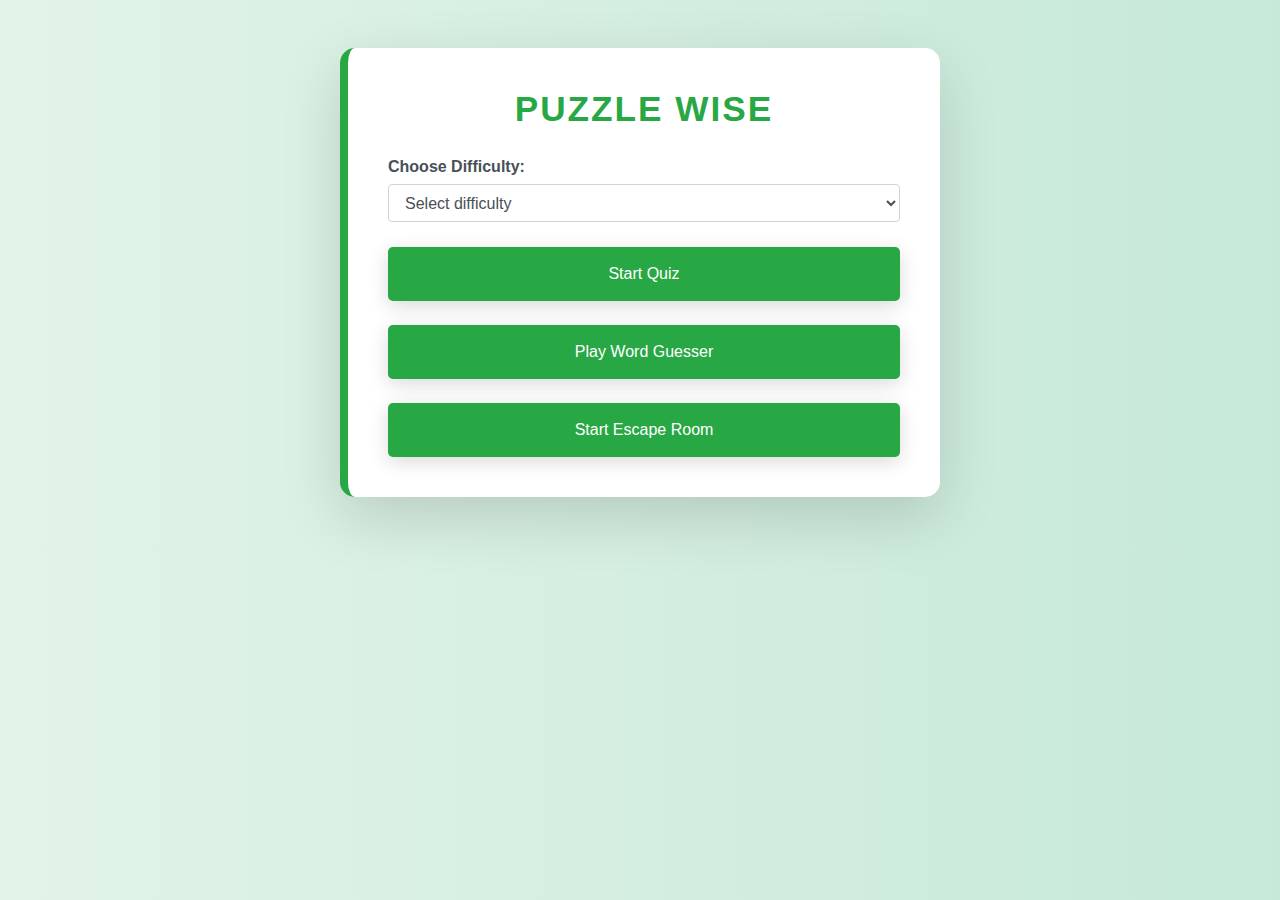
<file: index.html>
<!DOCTYPE html>
<html lang="en">
<head>
    <meta charset="UTF-8">
    <meta name="viewport" content="width=device-width, initial-scale=1.0">
    <title>Select Quiz Difficulty</title>
    <link rel="stylesheet" href="https://stackpath.bootstrapcdn.com/bootstrap/4.5.2/css/bootstrap.min.css">
    <link rel="stylesheet" href="styles.css">
</head>
<body>
    <div class="container mt-5">
        <h2 class="text-center">Puzzle Wise</h2>
        <form id="difficulty-form">
            <div class="form-group">
                <label for="difficulty">Choose Difficulty:</label>
                <select class="form-control" name="difficulty" id="difficulty" required>
                    <option value="" disabled selected>Select difficulty</option>
                    <option value="easy">Easy</option>
                    <option value="moderate">Moderate</option>
                    <option value="hard">Hard</option>
                </select>
            </div>
            <button type="submit" class="btn btn-success btn-block">Start Quiz</button>
        </form>
        
        <div class="text-center mt-4">
            <a href="#" class="btn btn-primary" onclick="playHangman()">Play Word Guesser</a>
        </div>
        <div class="text-center mt-4">
            <a href="#" class="btn btn-info" onclick="startEscapeRoom()">Start Escape Room</a>
        </div>
    </div>

    <script>
        function setDifficulty() {
            const difficulty = document.getElementById('difficulty').value;
            if (difficulty) {
                localStorage.setItem('difficulty', difficulty);
            } else {
                alert('Please select a difficulty level first.'); // Alert if no difficulty is selected
            }
        }

        function playHangman() {
            setDifficulty(); // Store difficulty for the quiz too
            const difficulty = document.getElementById('difficulty').value;
            if (difficulty) {
                window.location.href = 'hangman.html';
            } else {
                alert('Please select a difficulty level first.'); // Alert if no difficulty is selected
            }
        }

        function startEscapeRoom() {
            setDifficulty(); // Store difficulty for the quiz too
            const difficulty = document.getElementById('difficulty').value;
            if (difficulty) {
                window.location.href = 'escape_room.html';
            } else {
                alert('Please select a difficulty level first.'); // Alert if no difficulty is selected
            }
        }

        document.getElementById('difficulty-form').addEventListener('submit', function(event) {
            event.preventDefault();
            setDifficulty();  // Store difficulty for the quiz
            window.location.href = 'quiz.html';
        });
    </script>
</body>
</html>
</file>
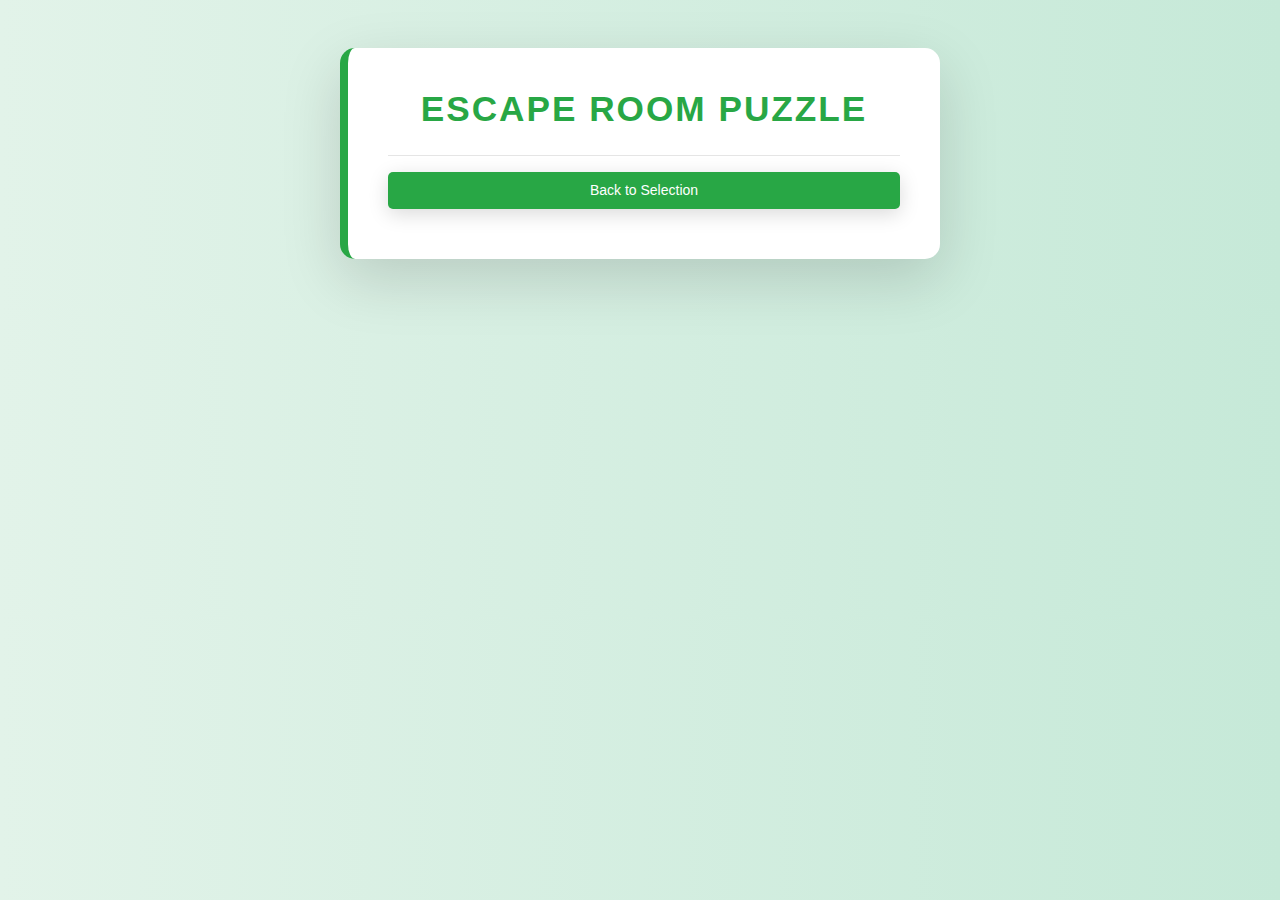
<file: escape_room.html>
<!DOCTYPE html>
<html lang="en">
<head>
    <meta charset="UTF-8">
    <meta name="viewport" content="width=device-width, initial-scale=1.0">
    <title>Escape Room Puzzle</title>

    <link rel="stylesheet" href="https://stackpath.bootstrapcdn.com/bootstrap/4.5.2/css/bootstrap.min.css">
    <link rel="stylesheet" href="styles.css">

</head>
<body>
    <div class="container mt-5">
        <h2 class="text-center">Escape Room Puzzle</h2>
        <div id="room-description" class="mt-4"></div>
        <div id="choices" style="display:none;">
            <button class="choice btn btn-outline-primary" id="choice1"></button><hr>
            <button class="choice btn btn-outline-primary" id="choice2"></button><hr>
            <button class="choice btn btn-outline-primary" id="choice3"></button>
        </div>
        <div id="message" class="mt-3"></div>
        <button id="next-room" class="btn btn-success small-btn" style="display:none;">Next Room</button><hr>
        <a href="index.html" class="btn btn-primary small-btn btn-block">Back to Selection</a>
    </div>

    <script>
        // Retrieve selected difficulty from local storage
        const difficulty = localStorage.getItem('difficulty');

        const puzzles = {
            easy: [
                {
                    description: " You found your self stuck in a forest, what do you do first?",
                    choices: ["Find a River", "Search for Food", "Stay where you are"],
                    answer: "find a River",
                },
                {
                    description: " As you follow the river, you find yourself hungry, what do you do?",
                    choices: ["Eat some berries you saw in the bushes", "Get some honey in a beehive", "Eat fruits that you are familiar with"],
                    answer: "Eat fruits that you are familiar with",
                },
                {
                    description: "What has keys but can't open locks?",
                    choices: ["Piano", "Map", "Calculator"],
                    answer: "piano",
                }
            ],
            moderate: [
                {
                    description: "In the heart of the forest, I hide and wait, with numbers and letters, I hold your fate. What am I?",
                    choices: ["Map", "Compass", "Clock"],
                    answer: "compass",
                },
                {
                    description: "I am something you can see but not touch or feel. I help you see clearly, revealing what’s real. What am I?",
                    choices: ["Flashlight", "Telescope", "Lantern"],
                    answer: "telescope",
                },
                {
                    description: "I am a small treasure found in the ground, turned into a piece of art that’s often renowned. What am I?",
                    choices: ["Gemstone", "Gold Coin", "Ring"],
                    answer: "gemstone",
                }
            ],
            hard: [
                {
                    description: "I can fly without wings. I can cry without eyes. Whenever I go, darkness flies. What am I?",
                    choices: ["Cloud", "Time", "Dream"],
                    answer: "cloud",
                },
                {
                    description: "I have cities, but no houses. I have mountains, but no trees. I have water, but no fish. What am I?",
                    choices: ["Map", "Desert", "Ocean"],
                    answer: "map",
                },
                {
                    description: "The more you take, the more you leave behind. What am I?",
                    choices: ["Footsteps", "Time", "Knowledge"],
                    answer: "footsteps",
                }
            ]
        };

        let currentRoomIndex = 0;

        function startGame() {
            showRoom(currentRoomIndex);
        }

        function showRoom(index) {
            if (index < puzzles[difficulty].length) {
                const room = puzzles[difficulty][index];
                document.getElementById("room-description").textContent = room.description;
                document.getElementById("choices").style.display = "block";
                document.getElementById("message").textContent = "";
                document.getElementById("next-room").style.display = "none";

                // Set the choices
                const choiceButtons = document.querySelectorAll(".choice");
                choiceButtons.forEach((button, i) => {
                    button.textContent = room.choices[i];
                    button.onclick = () => checkAnswer(room.choices[i]);
                });
            } else {
                document.getElementById("room-description").textContent = "Congratulations! You've escaped the room!";
                document.getElementById("choices").style.display = "none";
                document.getElementById("next-room").style.display = "none";
            }
        }

        function checkAnswer(selectedAnswer) {
            const correctAnswer = puzzles[difficulty][currentRoomIndex].answer;
            if (selectedAnswer.toLowerCase() === correctAnswer) {
                document.getElementById("message").textContent = "Correct! You can proceed to the next room.";
                document.getElementById("next-room").style.display = "inline";
            } else {
                document.getElementById("message").textContent = "Incorrect. Try again.";
            }
        }

        document.getElementById("next-room").addEventListener("click", () => {
            currentRoomIndex++;
            showRoom(currentRoomIndex);
        });

        startGame();
    </script>
</body>
</html>
</file>
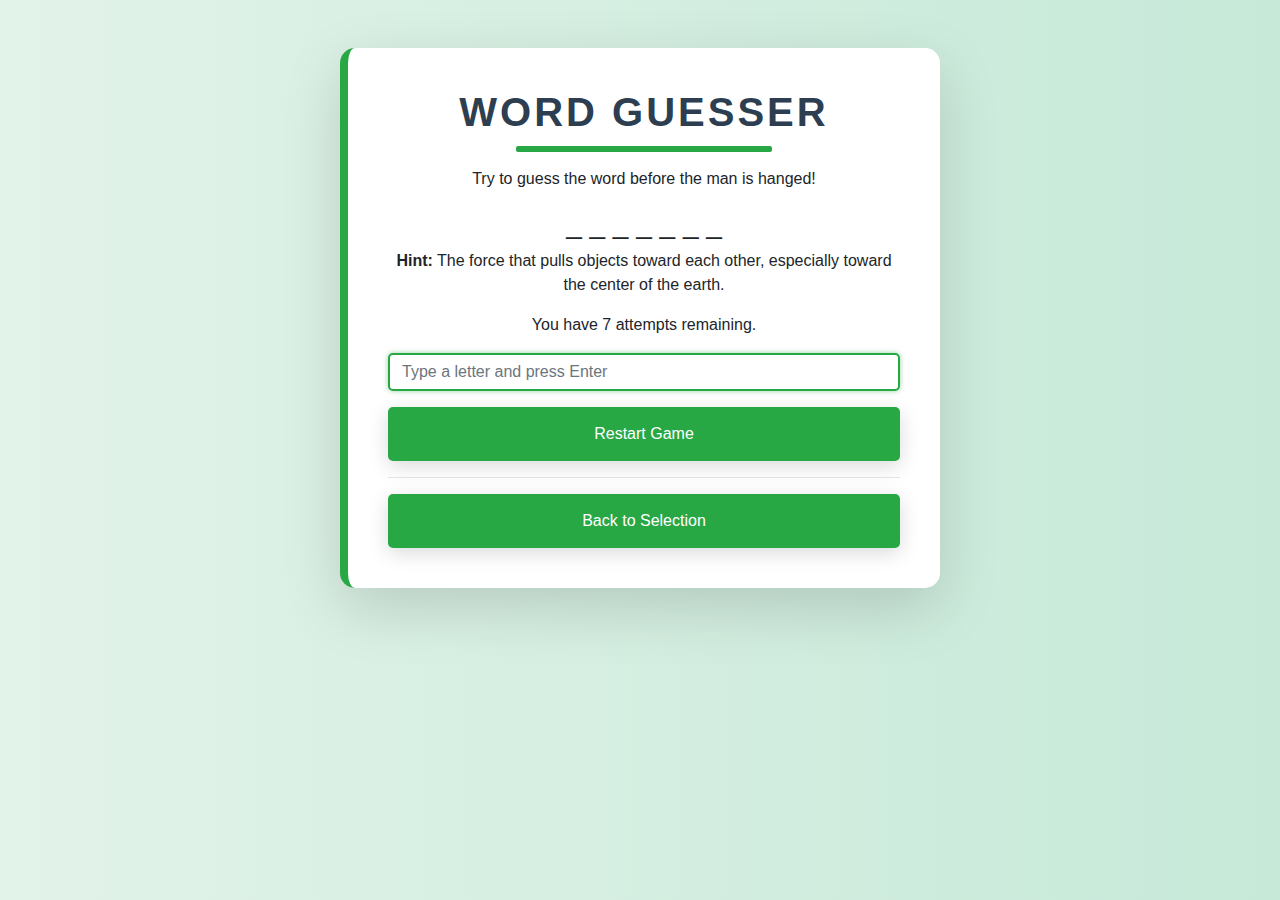
<file: hangman.html>
<!-- hangman.html -->
<!DOCTYPE html>
<html lang="en">
<head>
    <meta charset="UTF-8">
    <meta name="viewport" content="width=device-width, initial-scale=1.0">
    <title>Hangman Game with Hints</title>
    <link rel="stylesheet" href="https://stackpath.bootstrapcdn.com/bootstrap/4.5.2/css/bootstrap.min.css">
    <link rel="stylesheet" href="styles.css">
</head>
<body>
    <div class="container mt-5">
        <h1 class="text-center">Word Guesser</h1>
        <p class="text-center">Try to guess the word before the man is hanged!</p>
        
        <div id="hangman-container" class="text-center">
            <h3 id="wordDisplay">_ _ _ _ _</h3>
            <p id="hintDisplay"><strong>Hint:</strong> <span id="hint"></span></p>
            <p id="message"></p>
            <input type="text" id="letterInput" maxlength="1" class="form-control mt-3" placeholder="Type a letter and press Enter" autofocus>
            <button id="reset" class="btn btn-primary mt-3">Restart Game</button> <hr>
            <a href="index.html" class="btn btn-primary btn-block">Back to Selection</a>
        </div>
    </div>

    <script>
        // Words categorized by difficulty
        const words = {
            easy: [
                { word: 'atom', hint: 'The basic unit of a chemical element.' },
                { word: 'gravity', hint: 'The force that pulls objects toward each other, especially toward the center of the earth.' },
                { word: 'virus', hint: 'A tiny infectious agent that replicates only inside the cells of living organisms.' },
            
            ],
            moderate: [
                { word: 'photosynthesis', hint: 'A process within plants' },
                { word: 'neuron', hint: 'A type of cell in the body' },
                { word: 'algorithm', hint: 'A set of rules in computing' }
            ],
            hard: [
                { word: 'physics', hint: 'A branch of science that involves motion' },
                { word: 'science', hint: 'Explanation to events or phenomenons in the world' },
                { word: 'mathematics', hint: 'Study of numbers, shapes, patterns, and relationships.' },
            ]
        };

        let selectedWord = '';
        let hint = '';
        let displayWord = [];
        let attempts;
        let guessedLetters = [];

        const wordDisplay = document.getElementById('wordDisplay');
        const hintDisplay = document.getElementById('hint');
        const messageDisplay = document.getElementById('message');
        const letterInput = document.getElementById('letterInput');
        const resetButton = document.getElementById('reset');

        // Retrieve difficulty from localStorage
        const difficulty = localStorage.getItem('difficulty') || 'easy';

        // Initialize Game
        function initGame() {
            const wordOptions = words[difficulty];
            const randomIndex = Math.floor(Math.random() * wordOptions.length);
            selectedWord = wordOptions[randomIndex].word;
            hint = wordOptions[randomIndex].hint;

            displayWord = Array(selectedWord.length).fill('_');
            
            // Set attempts based on difficulty
            attempts = difficulty === 'easy' ? 7 : difficulty === 'moderate' ? 5 : 3;
            guessedLetters = [];
            
            wordDisplay.innerText = displayWord.join(' ');
            hintDisplay.innerText = hint;
            messageDisplay.innerText = `You have ${attempts} attempts remaining.`;
            letterInput.value = '';
            letterInput.focus();
        }

        // Handle a letter guess
        function handleGuess(letter) {
            if (guessedLetters.includes(letter) || attempts <= 0 || letter.length !== 1) return;

            guessedLetters.push(letter);

            if (selectedWord.includes(letter)) {
                for (let i = 0; i < selectedWord.length; i++) {
                    if (selectedWord[i] === letter) displayWord[i] = letter;
                }
                wordDisplay.innerText = displayWord.join(' ');
                
                if (!displayWord.includes('_')) {
                    messageDisplay.innerText = 'Congratulations! You guessed the word!';
                    disableInput();
                }
            } else {
                attempts--;
                messageDisplay.innerText = `Incorrect! You have ${attempts} attempts remaining.`;
                if (attempts <= 0) {
                    messageDisplay.innerText = `Game over! The word was "${selectedWord}".`;
                    disableInput();
                }
            }
        }

        // Disable the input field
        function disableInput() {
            letterInput.disabled = true;
        }

        // Reset game
        resetButton.addEventListener('click', () => {
            letterInput.disabled = false;
            initGame();
        });

        // Event listener for letter input
        letterInput.addEventListener('keypress', (event) => {
            if (event.key === 'Enter') {
                handleGuess(letterInput.value.toLowerCase());
                letterInput.value = '';
            }
        });

        // Start the game
        initGame();
    </script>
</body>
</html>
</file>
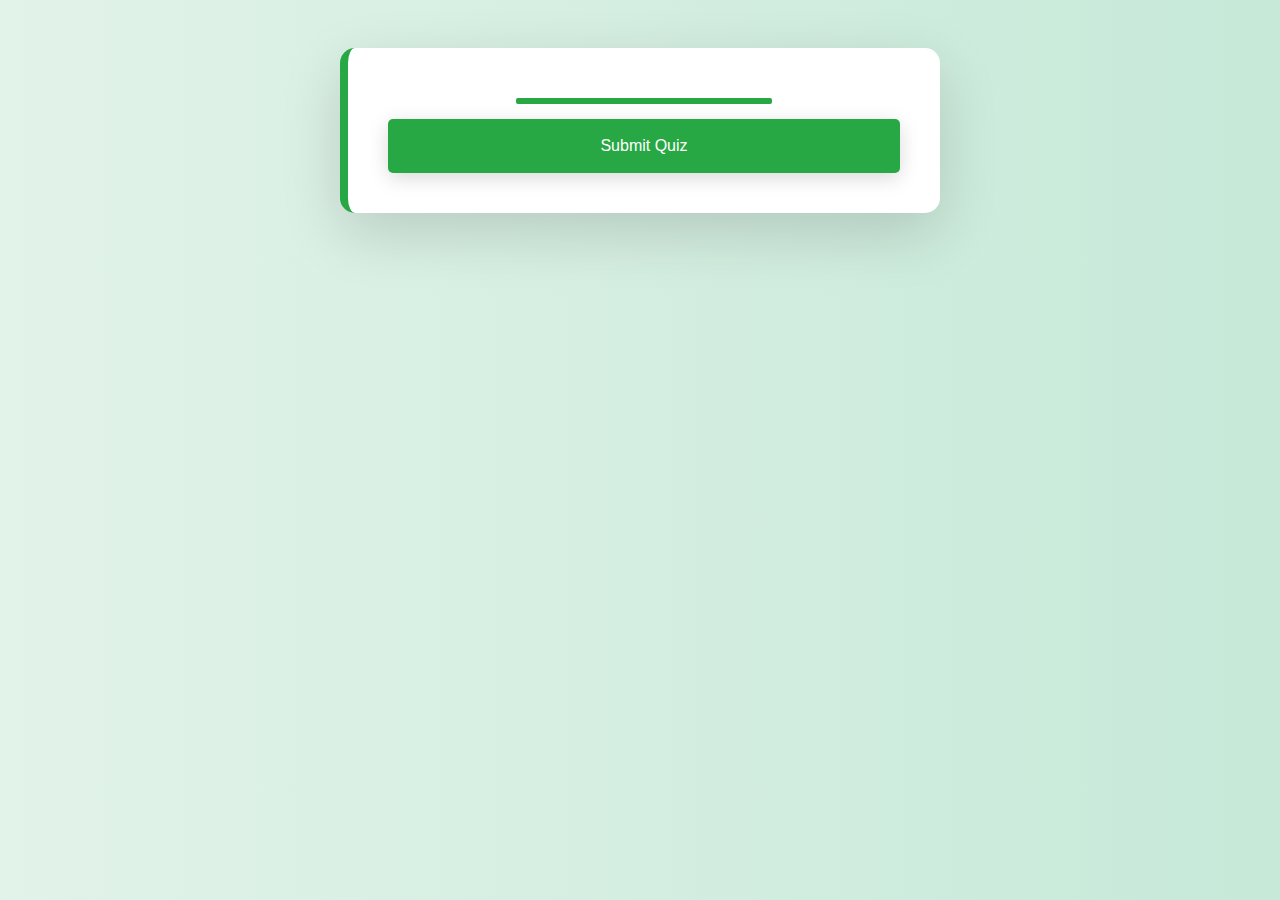
<file: quiz.html>
<!DOCTYPE html>
<html lang="en">
<head>
    <meta charset="UTF-8">
    <meta name="viewport" content="width=device-width, initial-scale=1.0">
    <title>Quiz</title>
    <link rel="stylesheet" href="https://stackpath.bootstrapcdn.com/bootstrap/4.5.2/css/bootstrap.min.css">
    <link rel="stylesheet" href="styles.css">
</head>
<body>
    <div class="container mt-5">
        <h1 class="text-center" id="quiz-title"></h1>
        <form id="quiz-form"></form>
        <div class="text-center">
            <button type="button" class="btn btn-success btn-block" id="submit-quiz">Submit Quiz</button>
        </div>
    </div>

    <script>
        const questions = {
            easy: [
                { id: 1, question: 'While researching, you find two articles on the same topic with contradictory conclusions. What should you do next?', correct_answer: 'Review both articles to assess the evidence and sources cited', options: [' Choose the article that aligns with your existing beliefs3', 'Discard both articles as unreliable', 'Review both articles to assess the evidence and sources cited', 'Counter with an article that contradicts their standing'] },
                { id: 2, question: 'A source claims that “organic foods are always healthier.” What question should you ask?', correct_answer: '“Who conducted this study?”', options: ['“How expensive are they?”', 'Who conducted this study?', 'Are organic foods easy to find?', 'How do they taste?'] },
                { id: 3, question: 'An advertisement says, “Experts recommend this diet.” What’s missing for a critical thinker?', correct_answer: 'Specific expert names', options: ['Specific expert names', 'Lists of the diet', 'Reasons why it is popular', 'Information about cost'] },
                { id: 4, question: 'An argument relies solely on emotional stories. What might be lacking?', correct_answer: 'Statistics and evidence', options: ['Credibility', 'Statistics and evidence', 'Personal opinions', 'Easy language'] },
                { id: 5, question: 'You find a website with flashy graphics but no citations for its claims. What does this suggest?', correct_answer: 'It’s mostly opinion-based', options: ['The information is crediblet', 'It’s mostly opinion-based', 'The graphics enhance its reliability', 'It has been thoroughly researched'] },
                { id: 6, question: 'A claim states, “People who exercise regularly are happier.” What would help you assess this claim?', correct_answer: 'Evidence showing causation, not just correlation', options: ['The popularity of the claim', 'Evidence showing causation, not just correlation', 'The opinions of friends who exercise', 'Statistics on exercise trends'] },
                { id: 7, question: 'A diet claims “guaranteed results.” What should you look for next?', correct_answer: 'Scientific evidence and studies', options: ['Testimonials from users', 'Scientific evidence and studies', 'The price of the diet plan', 'Endorsements from celebrities'] },
                { id: 8, question: 'An article concludes, “This method is best because it’s widely accepted.” What type of reasoning is this?', correct_answer: 'Appeal to popularity', options: ['Appeal to popularity', 'Cause and effect', 'Empirical evidence', 'Logical reasoning'] },
                { id: 9, question: 'A study finds “95% of users report satisfaction.” Which detail would help verify this?', correct_answer: 'Sample size and demographic details', options: ['Sample size and demographic details', 'Cost of the product', 'User reviews online', 'The advertising budget'] },
                { id: 10, question: 'A friend says, “I’ve only seen positive reviews for this movie, so it must be good.” What’s a critical flaw in this reasoning?', correct_answer: 'Positive reviews don’t guarantee quality', options: ['It’s based on the friend’s opinion', 'It doesn’t account for personal taste in movies', 'Positive reviews don’t guarantee quality', 'The movie could be overrated'] },
            ],
            moderate: [
                { id: 1, question: 'If a conclusion is logically valid, it must also be true.', correct_answer: 'false' },
                { id: 2, question: 'If two experts disagree on a topic, both opinions are equally valid.', correct_answer: 'false' },
                { id: 3, question: 'If an event happens after another, it must have been caused by the first event.', correct_answer: 'false' },
                { id: 4, question: 'An argument’s persuasiveness depends more on the evidence presented than on the person presenting it.', correct_answer: 'true' },
                { id: 5, question: 'Two people can disagree on the same evidence and both still be considered logical thinkers.', correct_answer: 'true' },
                { id: 6, question: 'If a statement is widely accepted as true, it does not need evidence to support it.', correct_answer: 'false' },
                { id: 7, question: 'Stealing is morally acceptable if it is used for good.', correct_answer: 'false' },
                { id: 8, question: 'A conclusion can be reasonable even if it cannot be proven with absolute certainty.', correct_answer: 'True' },
                { id: 9, question: 'Eliot studies astronomy, he is an astronomer.', correct_answer: 'false' },
                { id: 10, question: 'Is 1 a prime number?', correct_answer: 'false' },
            ],
            hard: [
                { id: 1, question: 'You notice that a friend frequently skips meals. What is your main concern?', correct_answer: 'Health' },
                { id: 2, question: 'You learn a recipe contains an ingredient you’re allergic to. What should you do?', correct_answer: 'Substitute' },
                { id: 3, question: 'You hear a rumor about a promotion. What should you do?', correct_answer: 'Verify' },
                { id: 4, question: 'You are lost in the mountains, what should you look for first?', correct_answer: ' A River' },
                { id: 5, question: 'How would you justify a claim?', correct_answer: 'Evidences' },
                { id: 6, question: 'It suddenly becomes dark and the sun is no where to be seen, what is happening?', correct_answer: 'An Eclipse' },
                { id: 7, question: 'I have 6 apples, I slice 2, I bake 2, and I eat 2. How many do I have left?', correct_answer: '4' },
                { id: 8, question: 'If you see no difference in an intervention, what must be done?', correct_answer: 'Change' },
                { id: 9, question: 'ou overhear a colleague discussing a controversial topic passionately. What is their motivation?', correct_answer: 'Belief' },
                { id: 10, question: 'You see a large number of employee resignations in a month. What may be the concern?', correct_answer: 'Morale' },
            ]
        };

        const difficulty = localStorage.getItem('difficulty');
        const selectedQuestions = questions[difficulty];
        const quizTitle = document.getElementById('quiz-title');
        const quizForm = document.getElementById('quiz-form');

        quizTitle.innerText = `Quiz - ${difficulty.charAt(0).toUpperCase() + difficulty.slice(1)} Level`;

        selectedQuestions.forEach(question => {
            const questionDiv = document.createElement('div');
            questionDiv.classList.add('form-group');

            if (difficulty === 'easy') {
                questionDiv.innerHTML = `<label>${question.question}</label>`;
                question.options.forEach(option => {
                    questionDiv.innerHTML += `
                        <div class="form-check">
                            <input type="radio" class="form-check-input" name="answer_${question.id}" value="${option}">
                            <label class="form-check-label">${option}</label>
                        </div>`;
                });
            } else if (difficulty === 'moderate') {
                questionDiv.innerHTML = `
                    <label>${question.question}</label>
                    <div class="form-check">
                        <input type="radio" class="form-check-input" name="answer_${question.id}" value="true">
                        <label class="form-check-label">True</label>
                    </div>
                    <div class="form-check">
                        <input type="radio" class="form-check-input" name="answer_${question.id}" value="false">
                        <label class="form-check-label">False</label>
                    </div>`;
            } else {
                questionDiv.innerHTML = `
                    <label>${question.question}</label>
                    <input type="text" class="form-control" name="answer_${question.id}">`;
            }

            quizForm.appendChild(questionDiv);
        });

        document.getElementById('submit-quiz').addEventListener('click', function() {
            let allAnswered = true;
            const feedback = [];
            let totalScore = 0;

            selectedQuestions.forEach(question => {
                const radioAnswers = document.querySelectorAll(`input[name="answer_${question.id}"]:checked`);
                const textAnswer = document.querySelector(`input[name="answer_${question.id}"]`);
                let userAnswer = "";

                if (difficulty === 'easy' || difficulty === 'moderate') {
                    if (radioAnswers.length === 0) {
                        allAnswered = false;
                    } else {
                        userAnswer = radioAnswers[0].value.trim().toLowerCase();
                    }
                } else if (difficulty === 'hard') {
                    if (textAnswer && textAnswer.value.trim() === "") {
                        allAnswered = false;
                    } else {
                        userAnswer = textAnswer.value.trim().toLowerCase();
                    }
                }

                if (userAnswer !== "") {
                    const correctAnswer = question.correct_answer.toLowerCase();
                    const isCorrect = userAnswer === correctAnswer;
                    if (isCorrect) totalScore++;

                    feedback.push({
                        question_id: question.id,
                        question_text: question.question,
                        your_answer: userAnswer,
                        correct_answer: correctAnswer,
                        is_correct: isCorrect
                    });
                }
            });

            if (!allAnswered) {
                alert('Please answer all questions before submitting.');
                return;
            }

            localStorage.setItem('totalScore', totalScore);
            localStorage.setItem('feedback', JSON.stringify(feedback));
            window.location.href = 'result.html';
        });
    </script>
</body>
</html>
</file>
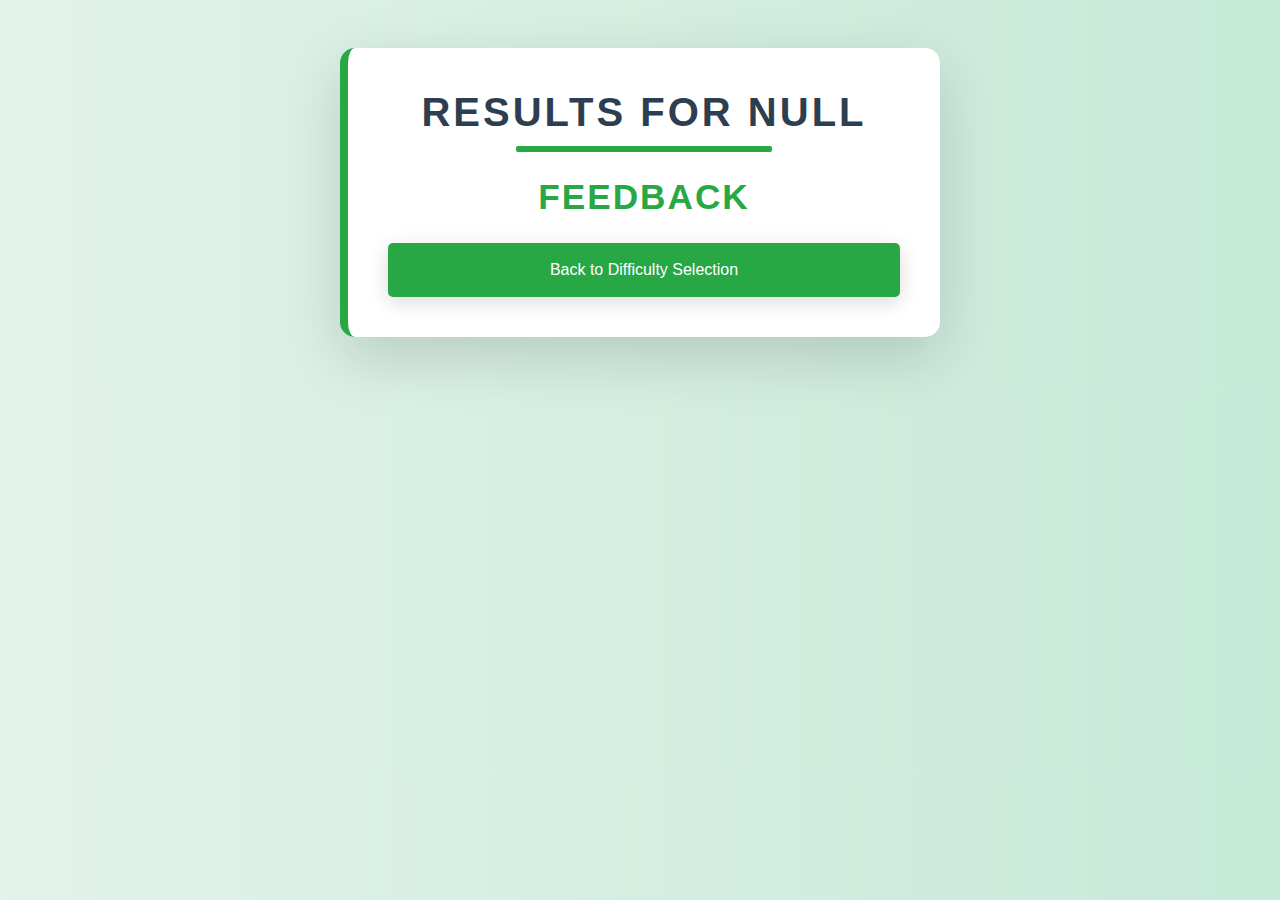
<file: result.html>
<!DOCTYPE html>
<html lang="en">
<head>
    <meta charset="UTF-8">
    <meta name="viewport" content="width=device-width, initial-scale=1.0">
    <title>Quiz Results</title>
    <link rel="stylesheet" href="https://stackpath.bootstrapcdn.com/bootstrap/4.5.2/css/bootstrap.min.css">
    <link rel="stylesheet" href="styles.css">
</head>
<body>
    <div class="container mt-5">
        <h1 class="text-center" id="results-title"></h1>
        <p class="text-center" id="score"></p>
        <h2 class="mt-4">Feedback</h2>
        <div id="feedback"></div>
        <a href="index.html" class="btn btn-primary btn-block">Back to Difficulty Selection</a>
    </div>

    <script>
        // Display Results
        const userName = prompt("Please enter your name");
        const totalScore = localStorage.getItem('totalScore');
        const feedback = JSON.parse(localStorage.getItem('feedback'));
        const resultsTitle = document.getElementById('results-title');
        const scoreDisplay = document.getElementById('score');
        const feedbackDisplay = document.getElementById('feedback');

        resultsTitle.innerText = `Results for ${userName}`;
        scoreDisplay.innerText = `Total Score: ${totalScore} out of ${feedback.length}`;

        feedback.forEach(entry => {
            const feedbackEntry = document.createElement('div');
            feedbackEntry.classList.add('feedback-entry');
            feedbackEntry.innerHTML = `
                <strong>Question:</strong> ${entry.question_text} <br>
                <strong>Your Answer:</strong> ${entry.your_answer}<br>
                <strong>Correct Answer:</strong> ${entry.correct_answer}<br>
                <span class="${entry.is_correct ? 'text-success' : 'text-danger'}">
                    ${entry.is_correct ? "Correct" : "Incorrect"}
                </span>
                <hr>
            `;
            feedbackDisplay.appendChild(feedbackEntry);
        });
    </script>
</body>
</html>
</file>
<file: styles.css>
/* Global Styles */
body {
    font-family: 'Arial', sans-serif;
    background: linear-gradient(to right, #e2f3e9, #c6e9d8); /* Soft green gradient */
    margin: 0;
    padding: 0;
}

/* Container Styles */
.container {
    max-width: 600px;
    margin: 50px auto;
    background: #ffffff; /* Clean white background */
    padding: 40px;
    border-radius: 15px;
    box-shadow: 0 20px 60px rgba(0, 0, 0, 0.15); /* Softer, deeper shadow for a floating effect */
    border-left: 8px solid #28a745; /* Bold green accent color */
}

/* Header Styles */
h1 {
    color: #2c3e50; /* Darker text color for contrast */
    margin-bottom: 15px;
    font-size: 2.5em; /* Larger header for prominence */
    text-align: center;
    text-transform: uppercase;
    letter-spacing: 3px; /* Increased spacing for a bold look */
    position: relative;
    font-weight: 600; /* Bold font weight for header */
}

h1::after {
    content: "";
    display: block;
    width: 50%;
    height: 6px;
    background: #28a745; /* Underline effect */
    margin: 10px auto 0;
    border-radius: 2px;
}

h2 {
    color: #28a745; /* Consistent with the accent color */
    margin-bottom: 25px;
    font-size: 2.2em;
    text-align: center;
    font-weight: bold;
    text-transform: uppercase;
    letter-spacing: 2px; /* Spacing for modern feel */
}

/* Button Styles */
.btn {
    background-color: #28a745; /* Bold button color */
    color: white;
    border: none;
    padding: 15px; /* Ample padding for a comfortable click */
    font-size: 16px;
    border-radius: 5px;
    transition: background-color 0.4s ease, transform 0.3s ease, box-shadow 0.3s ease; /* Smooth transitions */
    cursor: pointer;
    display: block;
    width: 100%;
    position: relative; /* Position for shadow */
    box-shadow: 0 5px 20px rgba(0, 0, 0, 0.15); /* Elevated shadow for depth */
}

.btn:hover {
    background-color: #34b33a; /* Lighter shade on hover */
    transform: translateY(-3px); /* Lift effect on hover */
    box-shadow: 0 10px 25px rgba(0, 0, 0, 0.25); /* Elevated shadow on hover */
}

/* Form Styles */
.form-group {
    margin-bottom: 25px;
}

label {
    font-weight: bold;
    color: #495057;
    display: block;
    margin-bottom: 5px; /* Spacing below labels */
}

/* Input Styles */
input[type="text"], 
input[type="email"] {
    width: 100%;
    padding: 12px;
    border: 2px solid #ced4da; /* Thicker border for input */
    border-radius: 5px;
    transition: border-color 0.4s ease, box-shadow 0.4s ease; /* Smooth transitions */
    font-size: 1em; /* Consistent font size */
}

input[type="text"]:focus,
input[type="email"]:focus {
    border-color: #28a745; /* Accent color for focus state */
    box-shadow: 0 0 5px rgba(40, 167, 69, 0.5); /* Glowing effect */
}

/* Feedback Styles */
.feedback-entry {
    background: #f8f9fa;
    padding: 15px;
    border-radius: 5px;
    margin-bottom: 15px;
    transition: background 0.3s ease, transform 0.2s ease; /* Smooth transitions */
    position: relative; /* For pseudo-element */
}

.small-btn {
    font-size: 14px; /* Smaller font size */
    padding: 8px 12px; /* Reduced padding */
    width: auto; /* Auto width to avoid full width */
    margin: 10px auto; /* Center align */
}

.feedback-entry:hover {
    background: #e2e6ea;
    transform: translateY(-2px); /* Lift effect on hover */
    box-shadow: 0 4px 20px rgba(0, 0, 0, 0.15); /* Slight shadow on hover */
}

.feedback-entry::before {
    content: "★"; /* Star indicator */
    font-size: 1.5em;
    color: #28a745; /* Consistent with the theme */
    position: absolute;
    top: 10px;
    left: 10px; /* Position of star */
}

/* Text Styles */
.text-success {
    color: #28a745; /* Success text color */
    font-weight: bold;
}

.text-danger {
    color: #dc3545; /* Danger text color */
    font-weight: bold;
}

/* Responsive Adjustments */
@media (max-width: 768px) {
    .container {
        padding: 20px; /* Reduced padding for smaller screens */
    }

    h1 {
        font-size: 2.2em; /* Maintain readability on smaller screens */
    }

    .btn {
        font-size: 14px; /* Slightly smaller font size for buttons */
    }

    h2 {
        font-size: 2.0em; /* Adjust h2 size for smaller screens */
    }
}
</file>
